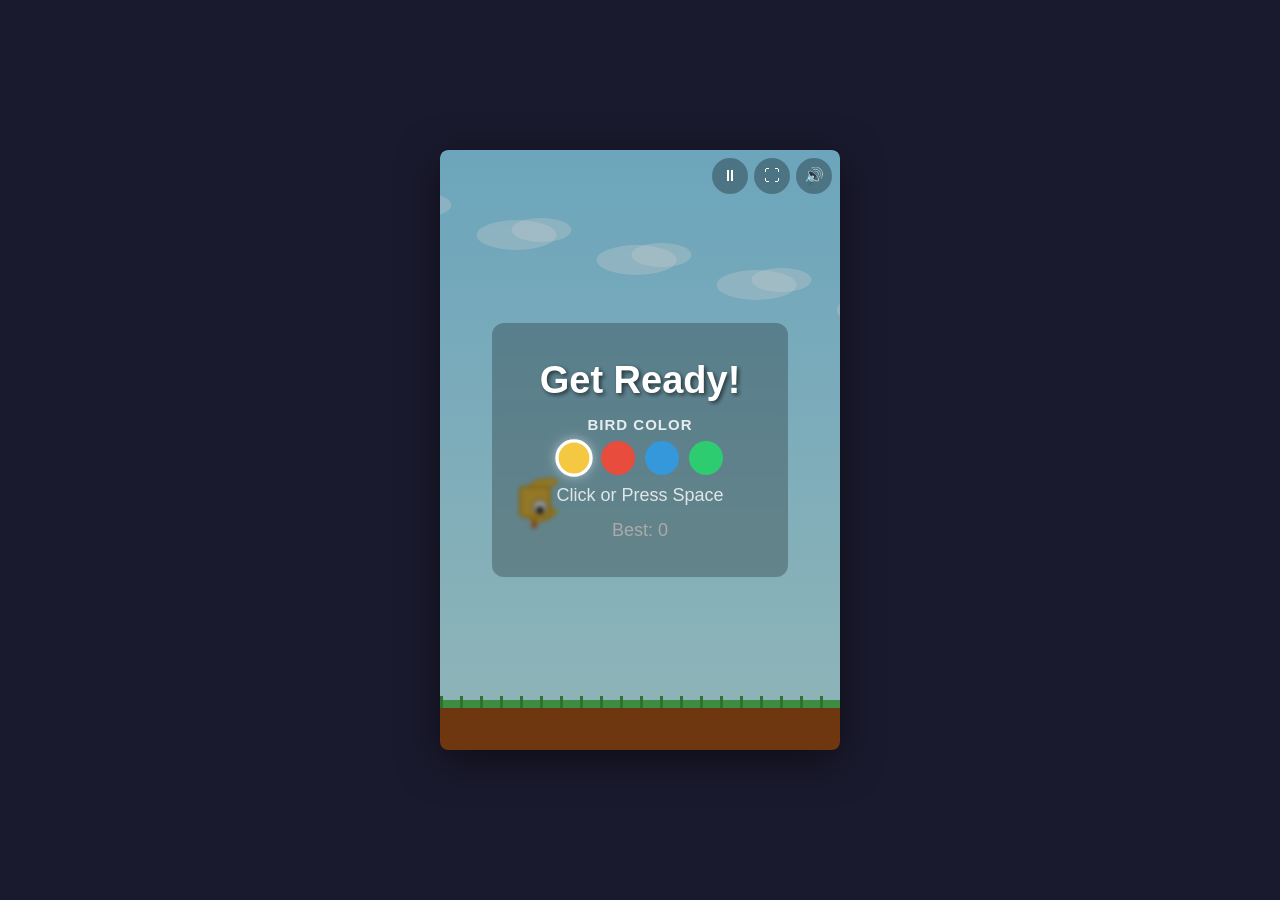
<file: index.html>
<!DOCTYPE html>
<html lang="en">
<head>
  <meta charset="UTF-8">
  <meta name="viewport" content="width=device-width, initial-scale=1.0, user-scalable=no">
  <title>Flappy Bird</title>
  <link rel="stylesheet" href="style.css">
</head>
<body>
  <div class="game-wrapper">
    <div class="canvas-container">
      <canvas id="gameCanvas" width="400" height="600"></canvas>

      <div id="readyOverlay" class="overlay">
        <div class="overlay-box">
          <h1 class="overlay-title">Get Ready!</h1>
          <div class="color-selector">
            <span class="color-label">Bird Color</span>
            <div class="color-options">
              <button class="color-circle active" data-color="#f5c842" style="background:#f5c842" title="Yellow"></button>
              <button class="color-circle" data-color="#e74c3c" style="background:#e74c3c" title="Red"></button>
              <button class="color-circle" data-color="#3498db" style="background:#3498db" title="Blue"></button>
              <button class="color-circle" data-color="#2ecc71" style="background:#2ecc71" title="Green"></button>
            </div>
          </div>
          <p class="instruction">Click or Press Space</p>
          <p class="best-score">Best: <span id="readyHighScore">0</span></p>
        </div>
      </div>

      <div id="pausedOverlay" class="overlay">
        <div class="overlay-box">
          <h1 class="overlay-title">Paused</h1>
          <p class="instruction">Press <kbd>P</kbd> to Resume</p>
        </div>
      </div>

      <div id="gameOverOverlay" class="overlay">
        <div class="overlay-box">
          <h1 class="overlay-title game-over-title">Game Over</h1>
          <div class="score-summary">
            <p class="score-line">Score: <span id="finalScore">0</span></p>
            <p class="score-line best-score-line">Best: <span id="highScore">0</span></p>
          </div>
          <button id="restartBtn" class="restart-btn">Restart</button>
          <p class="instruction">or Press Space</p>
        </div>
      </div>

      <div id="scoreDisplay" class="score-top">
        <span id="score">0</span>
      </div>

      <div class="top-buttons">
        <button id="pauseBtn" class="icon-btn" title="Pause (P)">⏸</button>
        <button id="fullscreenBtn" class="icon-btn" title="Fullscreen">⛶</button>
        <button id="soundBtn" class="icon-btn" title="Toggle Sound">🔊</button>
      </div>
    </div>
  </div>
  <script src="game.js"></script>
</body>
</html>
</file>
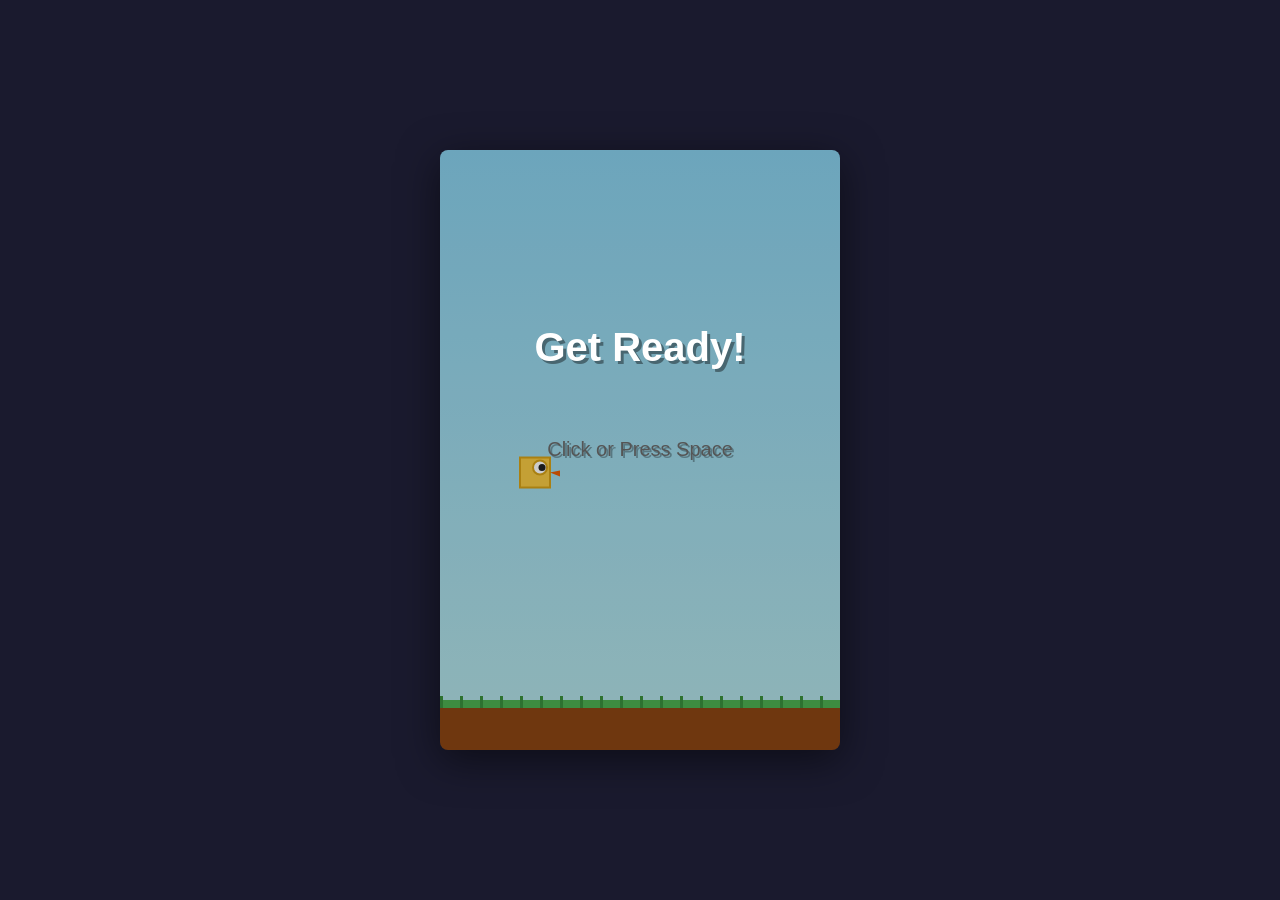
<file: flappy_bird.html>
<!DOCTYPE html>
<html lang="en">
<head>
<meta charset="UTF-8">
<meta name="viewport" content="width=device-width, initial-scale=1.0">
<title>Flappy Bird</title>
<style>
  * {
    margin: 0;
    padding: 0;
    box-sizing: border-box;
  }
  body {
    background: #1a1a2e;
    display: flex;
    justify-content: center;
    align-items: center;
    height: 100vh;
    overflow: hidden;
    font-family: Arial, sans-serif;
  }
  .game-wrapper {
    box-shadow: 0 10px 40px rgba(0, 0, 0, 0.5);
    border-radius: 8px;
  }
  canvas {
    display: block;
    border-radius: 8px;
  }
</style>
</head>
<body>
<div class="game-wrapper">
  <canvas id="gameCanvas" width="400" height="600"></canvas>
</div>
<script>
const canvas = document.getElementById('gameCanvas');
const ctx = canvas.getContext('2d');
const W = 400, H = 600;

// Constants
const GRAVITY = 0.45;
const FLAP_VELOCITY = -7.5;
const PIPE_WIDTH = 50;
const PIPE_SPEED = 3.5;
const PIPE_GAP = 120;
const PIPE_SPAWN_INTERVAL = 1500;
const GROUND_HEIGHT = 50;
const BIRD_SIZE = 30;

// Game states
const STATE_READY = 0;
const STATE_PLAYING = 1;
const STATE_OVER = 2;

class Bird {
  constructor() {
    this.reset();
  }

  reset() {
    this.x = 80;
    this.y = H / 2;
    this.vel = 0;
    this.rotation = 0;
    this.size = BIRD_SIZE;
  }

  flap() {
    this.vel = FLAP_VELOCITY;
  }

  update() {
    this.vel += GRAVITY;
    this.y += this.vel;

    // Clamp rotation based on velocity
    if (this.vel < -2) {
      this.rotation = -25;
    } else if (this.vel > 2) {
      this.rotation = Math.min(90, this.rotation + 4);
    } else {
      this.rotation *= 0.9;
    }
  }

  draw(ctx) {
    ctx.save();
    ctx.translate(this.x + this.size / 2, this.y + this.size / 2);
    ctx.rotate((this.rotation * Math.PI) / 180);

    // Body
    ctx.fillStyle = '#f5c842';
    ctx.strokeStyle = '#d4a017';
    ctx.lineWidth = 2;
    ctx.fillRect(-this.size / 2, -this.size / 2, this.size, this.size);
    ctx.strokeRect(-this.size / 2, -this.size / 2, this.size, this.size);

    // Eye
    ctx.fillStyle = 'white';
    ctx.beginPath();
    ctx.arc(5, -5, 7, 0, Math.PI * 2);
    ctx.fill();
    ctx.stroke();

    // Pupil
    ctx.fillStyle = '#222';
    ctx.beginPath();
    ctx.arc(7, -5, 3.5, 0, Math.PI * 2);
    ctx.fill();

    // Beak
    ctx.fillStyle = '#e85d04';
    ctx.beginPath();
    ctx.moveTo(15, 0);
    ctx.lineTo(25, -2);
    ctx.lineTo(25, 4);
    ctx.closePath();
    ctx.fill();

    ctx.restore();
  }

  getBounds() {
    return {
      x: this.x,
      y: this.y,
      w: this.size,
      h: this.size
    };
  }
}

class Pipe {
  constructor(x) {
    this.x = x;
    this.width = PIPE_WIDTH;
    this.gapY = 100 + Math.random() * (H - GROUND_HEIGHT - 240);
    this.gapHeight = PIPE_GAP;
    this.passed = false;
  }

  update() {
    this.x -= PIPE_SPEED;
  }

  draw(ctx) {
    const pipeColor = '#73bf2e';
    const pipeBorder = '#4a7d1c';
    const pipeHighlight = '#8ed13c';

    // Top pipe
    ctx.fillStyle = pipeColor;
    ctx.strokeStyle = pipeBorder;
    ctx.lineWidth = 3;
    this.drawRoundedRect(ctx, this.x, 0, this.width, this.gapY);
    ctx.fill();
    ctx.stroke();

    // Top pipe lip
    ctx.fillStyle = pipeHighlight;
    ctx.strokeStyle = pipeBorder;
    ctx.fillRect(this.x - 4, this.gapY - 20, this.width + 8, 20);
    ctx.strokeRect(this.x - 4, this.gapY - 20, this.width + 8, 20);

    // Bottom pipe
    ctx.fillStyle = pipeColor;
    ctx.strokeStyle = pipeBorder;
    const bottomY = this.gapY + this.gapHeight;
    this.drawRoundedRect(ctx, this.x, bottomY, this.width, H - bottomY - GROUND_HEIGHT);
    ctx.fill();
    ctx.stroke();

    // Bottom pipe lip
    ctx.fillStyle = pipeHighlight;
    ctx.strokeStyle = pipeBorder;
    ctx.fillRect(this.x - 4, this.gapY + this.gapHeight, this.width + 8, 20);
    ctx.strokeRect(this.x - 4, this.gapY + this.gapHeight, this.width + 8, 20);
  }

  drawRoundedRect(ctx, x, y, w, h) {
    const r = 4;
    ctx.beginPath();
    ctx.moveTo(x + r, y);
    ctx.lineTo(x + w - r, y);
    ctx.quadraticCurveTo(x + w, y, x + w, y + r);
    ctx.lineTo(x + w, y + h - r);
    ctx.quadraticCurveTo(x + w, y + h, x + w - r, y + h);
    ctx.lineTo(x + r, y + h);
    ctx.quadraticCurveTo(x, y + h, x, y + h - r);
    ctx.lineTo(x, y + r);
    ctx.quadraticCurveTo(x, y, x + r, y);
    ctx.closePath();
  }

  getBoundsTop() {
    return { x: this.x, y: 0, w: this.width, h: this.gapY };
  }

  getBoundsBottom() {
    const bottomY = this.gapY + this.gapHeight;
    return { x: this.x, y: bottomY, w: this.width, h: H - bottomY - GROUND_HEIGHT };
  }
}

class Game {
  constructor() {
    this.state = STATE_READY;
    this.bird = new Bird();
    this.pipes = [];
    this.score = 0;
    this.highScore = parseInt(localStorage.getItem('flappyHighScore')) || 0;
    this.frameCount = 0;
    this.lastPipeSpawn = 0;
    this.hoverAngle = 0;
    this.hoverBaseY = this.bird.y;
  }

  reset() {
    this.bird.reset();
    this.pipes = [];
    this.score = 0;
    this.frameCount = 0;
    this.lastPipeSpawn = 0;
    this.state = STATE_READY;
  }

  startGame() {
    this.bird.reset();
    this.pipes = [];
    this.score = 0;
    this.frameCount = 0;
    this.lastPipeSpawn = Date.now();
    this.state = STATE_PLAYING;
  }

  flap() {
    if (this.state === STATE_READY) {
      this.startGame();
    } else if (this.state === STATE_PLAYING) {
      this.bird.flap();
    } else if (this.state === STATE_OVER) {
      this.reset();
    }
  }

  spawnPipe() {
    const lastPipe = this.pipes[this.pipes.length - 1];
    const minSpacing = 200;
    if (lastPipe && lastPipe.x > W - minSpacing) return;
    this.pipes.push(new Pipe(W));
  }

  update() {
    if (this.state === STATE_READY) {
      this.hoverAngle += 0.03;
      this.bird.y = this.hoverBaseY + Math.sin(this.hoverAngle) * 8;
      return;
    }

    if (this.state === STATE_PLAYING) {
      this.frameCount++;
      this.bird.update();

      // Spawn pipes
      const now = Date.now();
      if (now - this.lastPipeSpawn > PIPE_SPAWN_INTERVAL) {
        this.lastPipeSpawn = now;
        this.spawnPipe();
      }

      // Update pipes and check score
      for (let i = this.pipes.length - 1; i >= 0; i--) {
        const pipe = this.pipes[i];
        pipe.update();

        // Score check
        if (!pipe.passed && pipe.x + pipe.width < this.bird.x) {
          pipe.passed = true;
          this.score++;
        }

        // Remove off-screen pipes
        if (pipe.x + pipe.width < 0) {
          this.pipes.splice(i, 1);
        }
      }

      // Collision detection
      if (this.checkCollision()) {
        this.gameOver();
      }
    }
  }

  checkCollision() {
    const b = this.bird.getBounds();

    // Ground collision
    if (b.y + b.h > H - GROUND_HEIGHT) {
      return true;
    }

    // Top boundary
    if (b.y < 0) {
      return true;
    }

    // Pipe collisions
    for (const pipe of this.pipes) {
      const top = pipe.getBoundsTop();
      const bottom = pipe.getBoundsBottom();

      if (this.rectCollide(b, top) || this.rectCollide(b, bottom)) {
        return true;
      }
    }

    return false;
  }

  rectCollide(a, b) {
    return a.x < b.x + b.w && a.x + a.w > b.x && a.y < b.y + b.h && a.y + a.h > b.y;
  }

  gameOver() {
    this.state = STATE_OVER;
    if (this.score > this.highScore) {
      this.highScore = this.score;
      localStorage.setItem('flappyHighScore', this.highScore);
    }
  }

  draw() {
    this.drawBackground();
    this.drawGround();

    if (this.state === STATE_PLAYING || this.state === STATE_OVER) {
      for (const pipe of this.pipes) {
        pipe.draw(ctx);
      }
    }

    this.bird.draw(ctx);
    this.drawScore();

    if (this.state === STATE_READY) {
      this.drawGetReady();
    }

    if (this.state === STATE_OVER) {
      this.drawGameOver();
    }
  }

  drawBackground() {
    const grad = ctx.createLinearGradient(0, 0, 0, H - GROUND_HEIGHT);
    grad.addColorStop(0, '#87CEEB');
    grad.addColorStop(1, '#B0E0E6');
    ctx.fillStyle = grad;
    ctx.fillRect(0, 0, W, H - GROUND_HEIGHT);
  }

  drawGround() {
    // Brown ground
    ctx.fillStyle = '#8B4513';
    ctx.fillRect(0, H - GROUND_HEIGHT, W, GROUND_HEIGHT);

    // Green grass
    ctx.fillStyle = '#4CAF50';
    ctx.fillRect(0, H - GROUND_HEIGHT, W, 8);

    // Grass tufts
    ctx.fillStyle = '#388E3C';
    for (let i = 0; i < W; i += 20) {
      ctx.fillRect(i, H - GROUND_HEIGHT - 4, 3, 12);
    }
  }

  drawScore() {
    if (this.state === STATE_READY) return;

    ctx.save();
    ctx.font = 'bold 48px Arial, sans-serif';
    ctx.textAlign = 'center';
    ctx.textBaseline = 'top';

    // Shadow
    ctx.fillStyle = 'rgba(0, 0, 0, 0.4)';
    ctx.fillText(this.score.toString(), W / 2 + 3, 23);

    // Score text
    ctx.fillStyle = 'white';
    ctx.fillText(this.score.toString(), W / 2, 20);

    ctx.restore();
  }

  drawGetReady() {
    ctx.save();

    // Overlay
    ctx.fillStyle = 'rgba(0, 0, 0, 0.2)';
    ctx.fillRect(0, 0, W, H);

    // Get Ready text
    ctx.font = 'bold 40px Arial, sans-serif';
    ctx.textAlign = 'center';
    ctx.textBaseline = 'middle';

    ctx.fillStyle = 'rgba(0, 0, 0, 0.4)';
    ctx.fillText('Get Ready!', W / 2 + 3, H / 2 - 100 + 3);

    ctx.fillStyle = 'white';
    ctx.fillText('Get Ready!', W / 2, H / 2 - 100);

    // Tap instruction
    ctx.font = '20px Arial, sans-serif';
    ctx.fillStyle = 'rgba(0, 0, 0, 0.3)';
    ctx.fillText('Click or Press Space', W / 2 + 2, H / 2 + 2);
    ctx.fillStyle = '#555';
    ctx.fillText('Click or Press Space', W / 2, H / 2);

    // High score
    if (this.highScore > 0) {
      ctx.font = '18px Arial, sans-serif';
      ctx.fillStyle = 'rgba(0, 0, 0, 0.3)';
      ctx.fillText(`Best: ${this.highScore}`, W / 2 + 2, H / 2 + 40 + 2);
      ctx.fillStyle = '#666';
      ctx.fillText(`Best: ${this.highScore}`, W / 2, H / 2 + 40);
    }

    ctx.restore();
  }

  drawGameOver() {
    ctx.save();

    // Semi-transparent overlay
    ctx.fillStyle = 'rgba(0, 0, 0, 0.5)';
    ctx.fillRect(0, 0, W, H);

    // Box background
    ctx.fillStyle = 'rgba(0, 0, 0, 0.3)';
    const boxW = 280, boxH = 200;
    const boxX = (W - boxW) / 2, boxY = (H - boxH) / 2 - 30;
    ctx.beginPath();
    ctx.roundRect(boxX, boxY, boxW, boxH, 12);
    ctx.fill();

    // Game Over text
    ctx.font = 'bold 42px Arial, sans-serif';
    ctx.textAlign = 'center';
    ctx.textBaseline = 'middle';

    ctx.fillStyle = 'rgba(0, 0, 0, 0.5)';
    ctx.fillText('Game Over', W / 2 + 3, boxY + 50 + 3);

    ctx.fillStyle = '#e74c3c';
    ctx.fillText('Game Over', W / 2, boxY + 50);

    // Score text
    ctx.font = '22px Arial, sans-serif';
    ctx.fillStyle = 'white';
    ctx.fillText(`Score: ${this.score}`, W / 2, boxY + 110);

    // High score
    ctx.fillStyle = this.score >= this.highScore && this.score > 0 ? '#f1c40f' : '#ccc';
    ctx.fillText(`Best: ${this.highScore}`, W / 2, boxY + 145);

    // Restart text
    ctx.font = '18px Arial, sans-serif';
    ctx.fillStyle = 'rgba(255, 255, 255, 0.8)';
    ctx.fillText('Click or Press Space to Restart', W / 2, boxY + 185);

    ctx.restore();
  }
}

const game = new Game();

// Check for roundRect support
if (!CanvasRenderingContext2D.prototype.roundRect) {
  CanvasRenderingContext2D.prototype.roundRect = function (x, y, w, h, r) {
    if (r > w / 2) r = w / 2;
    if (r > h / 2) r = h / 2;
    this.moveTo(x + r, y);
    this.arcTo(x + w, y, x + w, y + h, r);
    this.arcTo(x + w, y + h, x, y + h, r);
    this.arcTo(x, y + h, x, y, r);
    this.arcTo(x, y, x + w, y, r);
    return this;
  };
}

function gameLoop() {
  game.update();
  game.draw();
  requestAnimationFrame(gameLoop);
}

// Event listeners
canvas.addEventListener('click', () => game.flap());
canvas.addEventListener('touchstart', (e) => {
  e.preventDefault();
  game.flap();
});

document.addEventListener('keydown', (e) => {
  if (e.code === 'Space' || e.key === ' ' || e.key === 'ArrowUp') {
    e.preventDefault();
    game.flap();
  }
});

// Prevent page scroll on space
window.addEventListener('keydown', (e) => {
  if (e.code === 'Space' || e.key === ' ' || e.key === 'ArrowUp') {
    e.preventDefault();
  }
}, { passive: false });

gameLoop();
</script>
</body>
</html>
</file>
<file: style.css>
* {
  margin: 0;
  padding: 0;
  box-sizing: border-box;
}

body {
  background: #1a1a2e;
  display: flex;
  justify-content: center;
  align-items: center;
  height: 100vh;
  overflow: hidden;
  font-family: 'Segoe UI', Arial, sans-serif;
  -webkit-tap-highlight-color: transparent;
  user-select: none;
}

.game-wrapper {
  box-shadow: 0 10px 40px rgba(0, 0, 0, 0.5);
  border-radius: 8px;
}

canvas {
  display: block;
  border-radius: 8px;
}

.canvas-container {
  position: relative;
  border-radius: 8px;
  overflow: hidden;
}

.overlay {
  position: absolute;
  top: 0;
  left: 0;
  width: 100%;
  height: 100%;
  display: flex;
  justify-content: center;
  align-items: center;
  z-index: 20;
  opacity: 0;
  pointer-events: none;
  transition: opacity 0.3s ease;
  border-radius: 8px;
}

.overlay.visible {
  opacity: 1;
  pointer-events: none;
}

.overlay.visible > * {
  pointer-events: auto;
}

#readyOverlay {
  background: rgba(0, 0, 0, 0.2);
}

#pausedOverlay {
  background: rgba(0, 0, 0, 0.4);
}

#gameOverOverlay {
  background: rgba(0, 0, 0, 0.55);
}

.overlay-box {
  background: rgba(0, 0, 0, 0.25);
  border-radius: 12px;
  padding: 36px 48px;
  text-align: center;
  backdrop-filter: blur(2px);
  -webkit-backdrop-filter: blur(2px);
}

.overlay-title {
  font-size: 38px;
  font-weight: bold;
  color: white;
  text-shadow: 2px 2px 4px rgba(0, 0, 0, 0.6);
  margin-bottom: 14px;
}

.game-over-title {
  color: #e74c3c;
}

.instruction {
  font-size: 18px;
  color: rgba(255, 255, 255, 0.8);
  margin-top: 10px;
}

.instruction kbd {
  background: rgba(255, 255, 255, 0.15);
  padding: 2px 8px;
  border-radius: 4px;
  font-size: 16px;
}

.best-score {
  font-size: 18px;
  color: #aaa;
  margin-top: 14px;
}

.color-selector {
  display: flex;
  flex-direction: column;
  align-items: center;
  gap: 8px;
  margin-top: 14px;
  margin-bottom: 6px;
}

.color-label {
  font-size: 15px;
  color: rgba(255, 255, 255, 0.85);
  font-weight: 600;
  text-transform: uppercase;
  letter-spacing: 1px;
}

.color-options {
  display: flex;
  gap: 10px;
}

.color-circle {
  width: 34px;
  height: 34px;
  border-radius: 50%;
  border: 3px solid transparent;
  cursor: pointer;
  transition: border-color 0.2s, box-shadow 0.2s, transform 0.15s;
  outline: none;
  padding: 0;
}

.color-circle:hover {
  transform: scale(1.12);
}

.color-circle.active {
  border-color: white;
  box-shadow: 0 0 10px rgba(255, 255, 255, 0.5);
  transform: scale(1.1);
}

.score-summary {
  margin: 18px 0 22px;
}

.score-line {
  font-size: 22px;
  color: white;
  margin: 8px 0;
}

.best-score-line {
  color: #ccc;
}

.best-score-line.new-record {
  color: #f1c40f;
}

.restart-btn {
  background: #4CAF50;
  color: white;
  border: none;
  border-radius: 6px;
  padding: 12px 36px;
  font-size: 18px;
  font-weight: bold;
  cursor: pointer;
  transition: background 0.2s, transform 0.1s;
  box-shadow: 0 3px 0 #2d6a30;
  outline: none;
}

.restart-btn:hover {
  background: #43a047;
}

.restart-btn:active {
  transform: translateY(2px);
  box-shadow: 0 1px 0 #2d6a30;
}

.score-top {
  position: absolute;
  top: 20px;
  left: 50%;
  transform: translateX(-50%);
  z-index: 10;
  opacity: 0;
  pointer-events: none;
  transition: opacity 0.2s;
}

.score-top.visible {
  opacity: 1;
}

.score-top span {
  font-size: 48px;
  font-weight: bold;
  color: white;
  text-shadow: 2px 2px 4px rgba(0, 0, 0, 0.5);
}

.top-buttons {
  position: absolute;
  top: 8px;
  right: 8px;
  display: flex;
  gap: 6px;
  z-index: 30;
}

.icon-btn {
  width: 36px;
  height: 36px;
  border-radius: 50%;
  border: none;
  background: rgba(0, 0, 0, 0.3);
  color: white;
  font-size: 16px;
  cursor: pointer;
  display: flex;
  align-items: center;
  justify-content: center;
  transition: background 0.2s, transform 0.15s;
  outline: none;
  line-height: 1;
}

.icon-btn:hover {
  background: rgba(0, 0, 0, 0.5);
  transform: scale(1.1);
}

.icon-btn:active {
  transform: scale(0.95);
}

@media (max-width: 440px) {
  .game-wrapper {
    max-width: 100vw;
    border-radius: 0;
  }
  .canvas-container, canvas {
    max-width: 100vw;
    border-radius: 0;
  }
  .overlay {
    border-radius: 0;
  }
  .overlay-box {
    padding: 28px 32px;
  }
  .overlay-title {
    font-size: 30px;
  }
  .score-top span {
    font-size: 36px;
  }
}

@media (max-height: 620px) {
  .game-wrapper {
    transform: scale(0.75);
    transform-origin: center center;
  }
}
</file>
